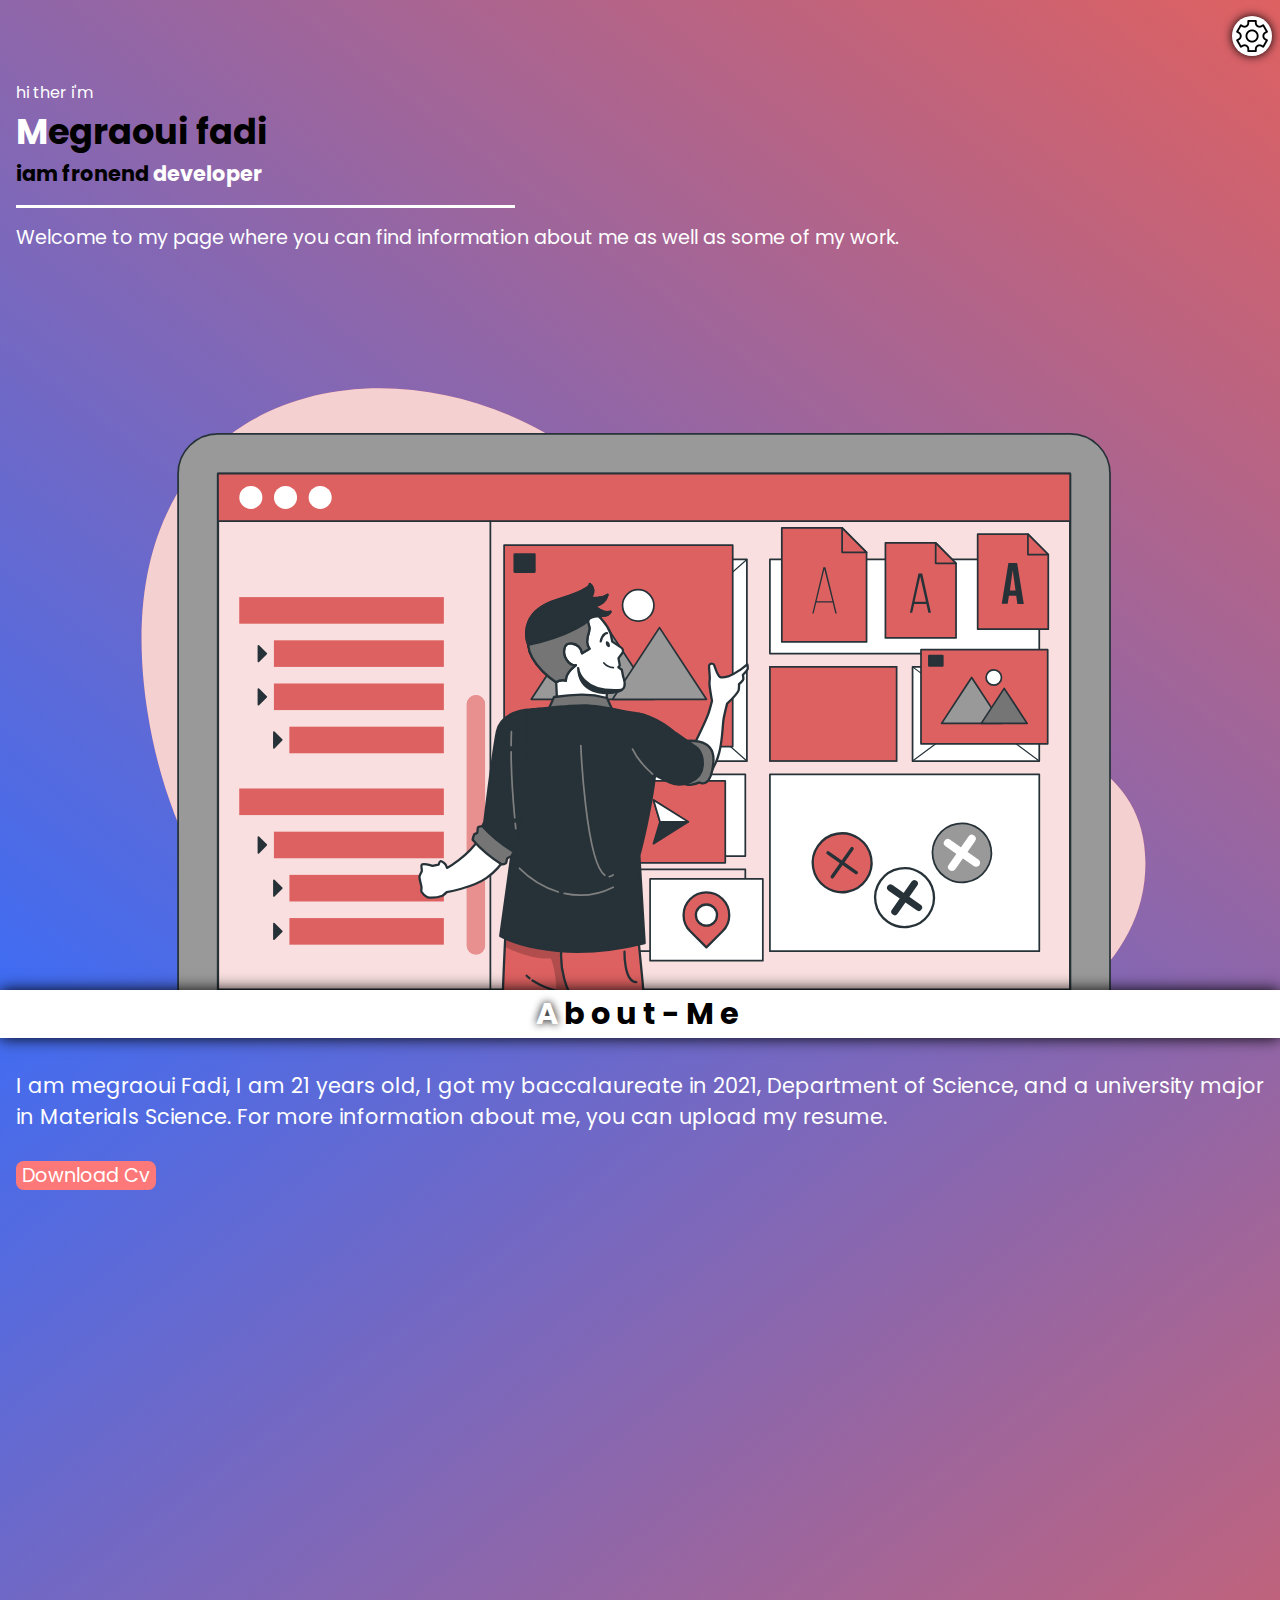
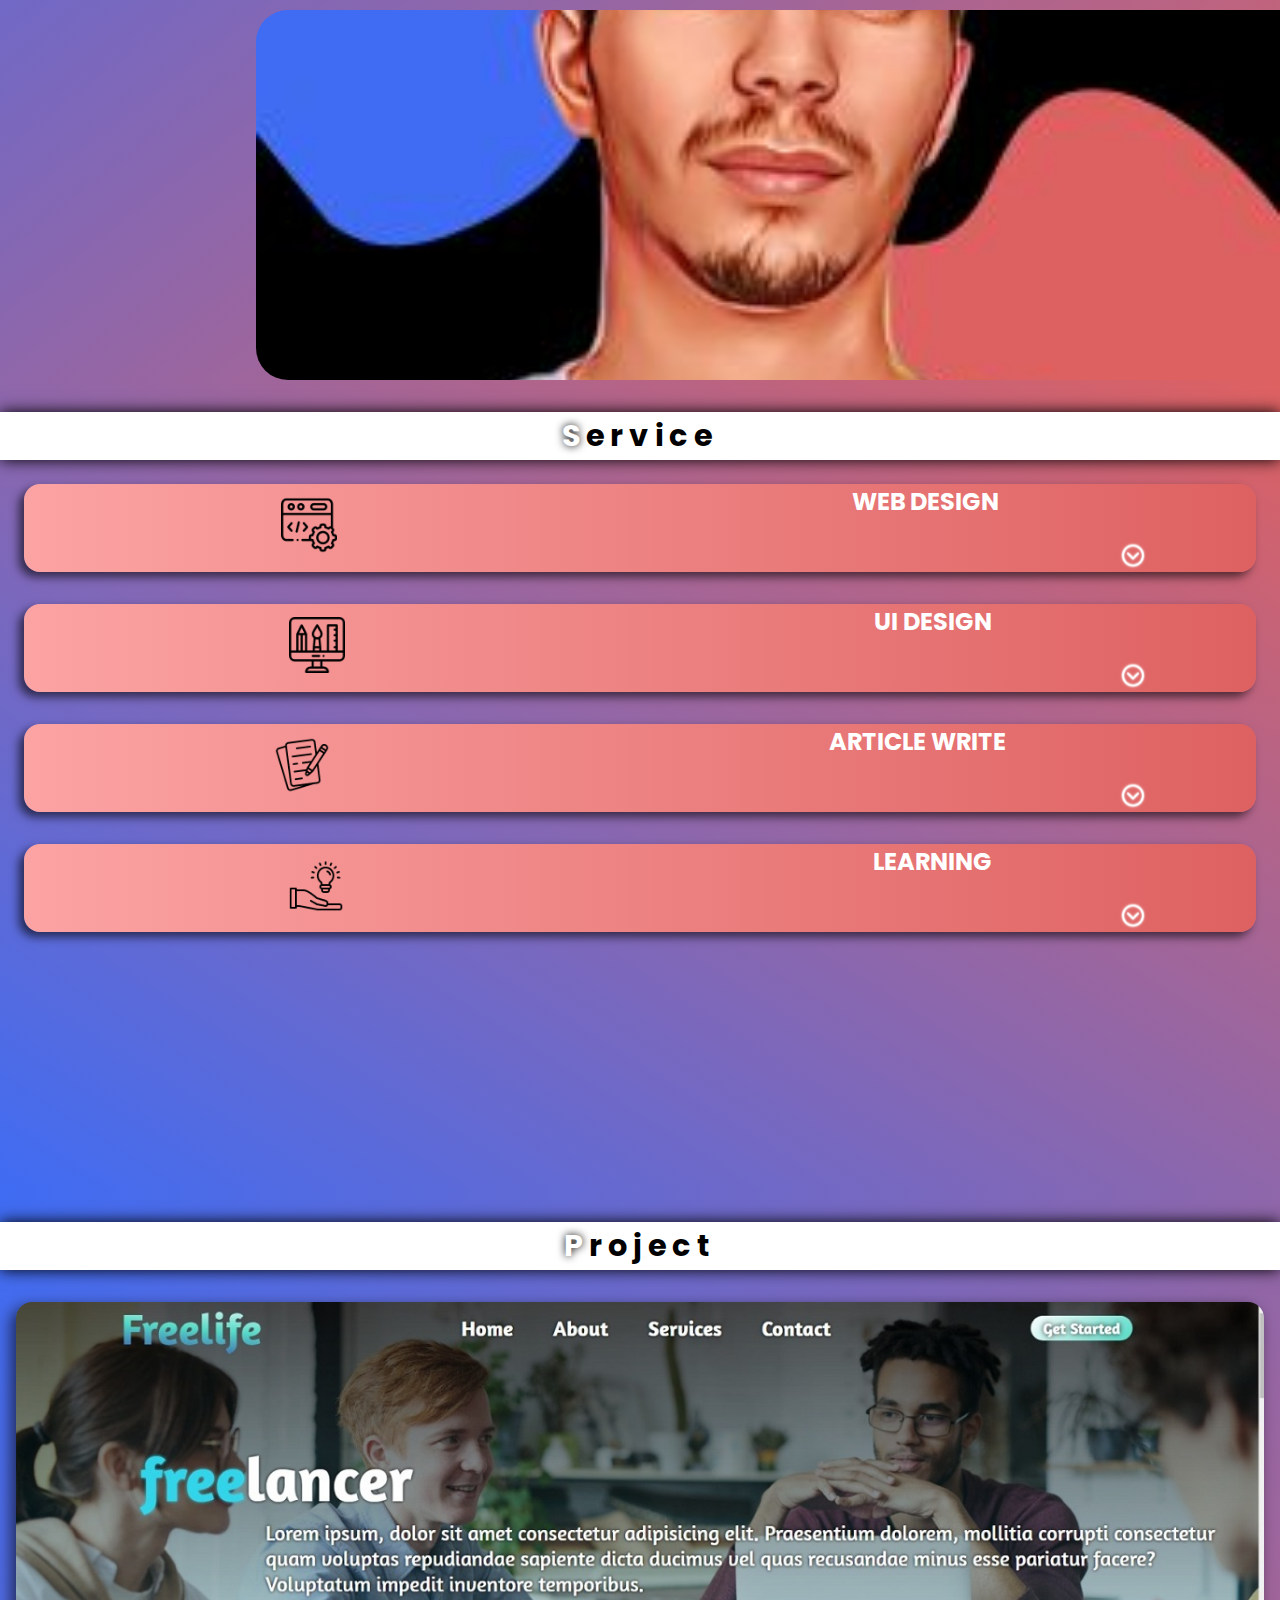
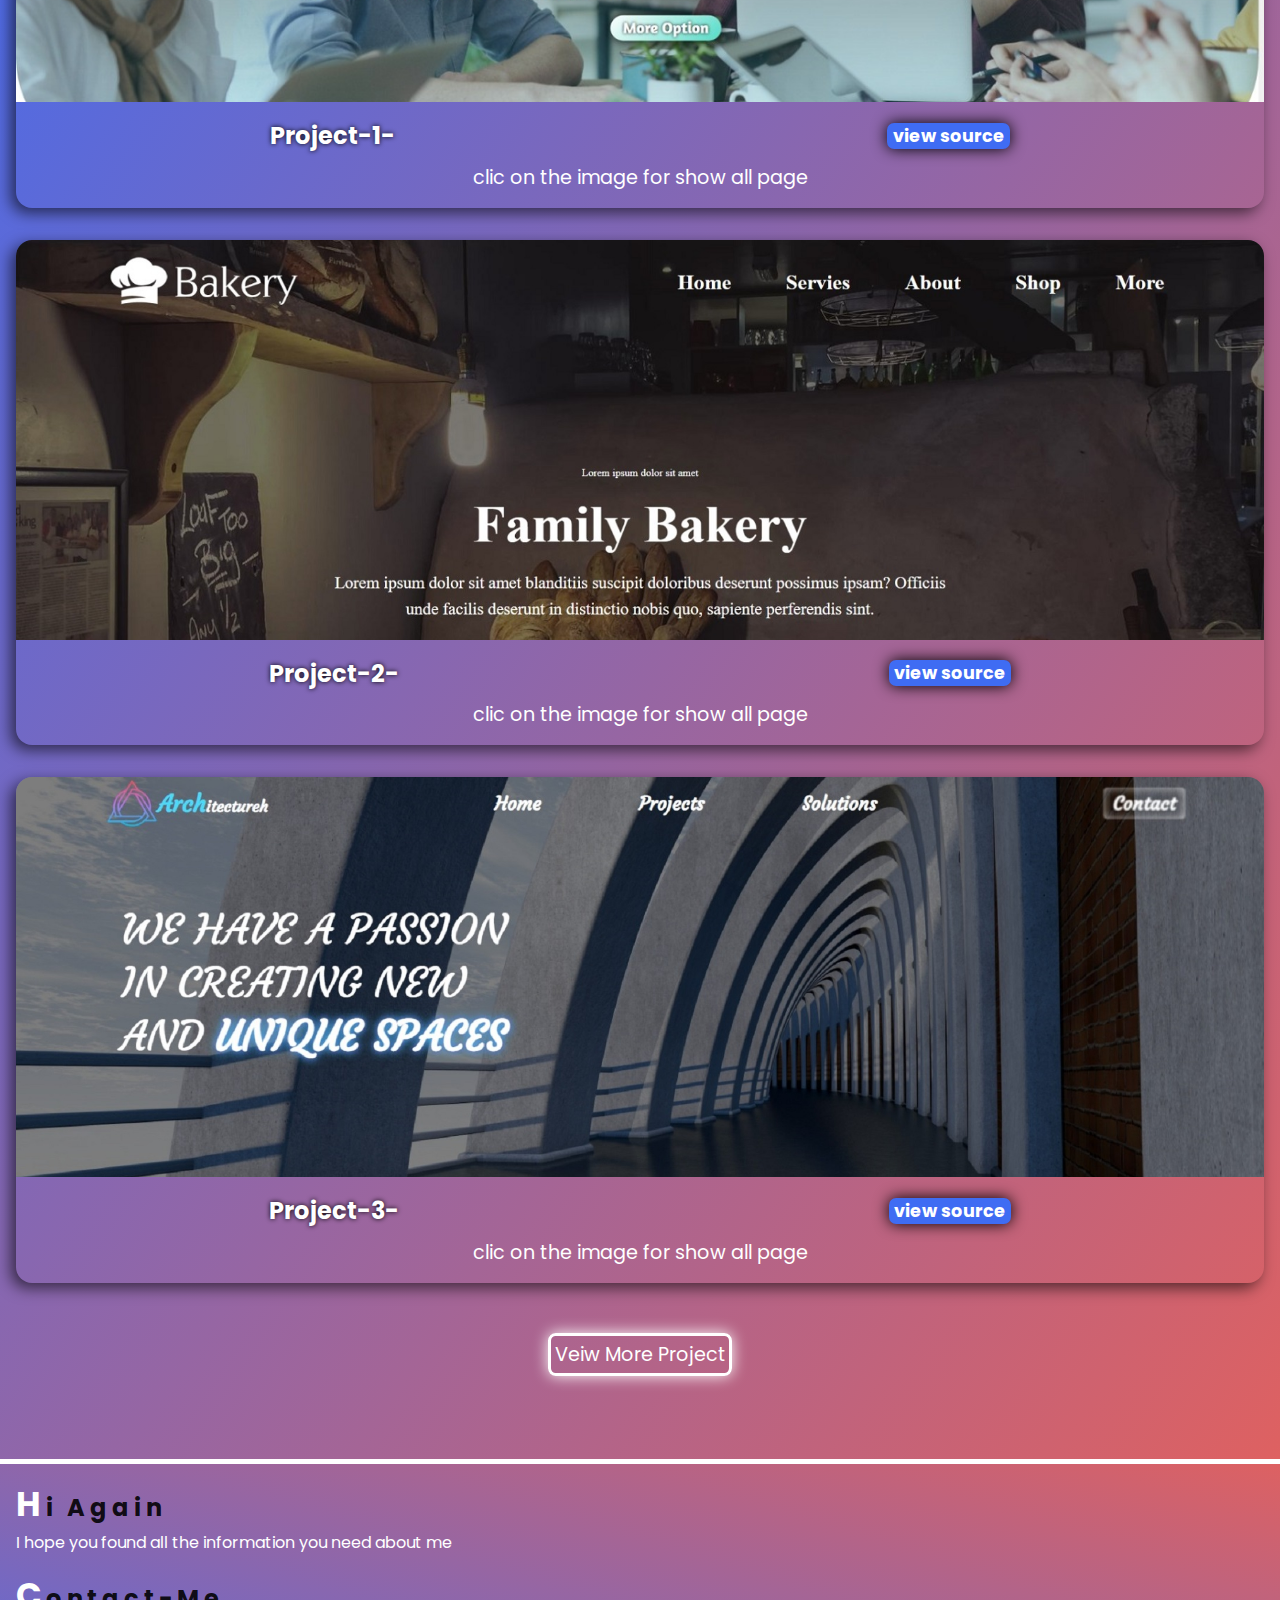
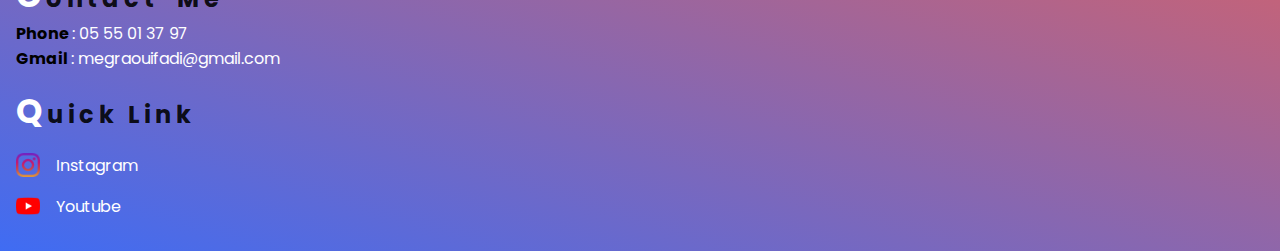
<file: index.html>
<!DOCTYPE html>
<html lang="en">

<head>
    <meta charset="UTF-8">
    <meta http-equiv="X-UA-Compatible" content="IE=edge">
    <meta name="viewport" content="width=device-width, initial-scale=1.0">
    <title>portfolio</title>
    <link rel="stylesheet" href="style.css">
</head>

<body>
    <section class="home-page">
        <header>
            <input type="checkbox" id="navigation">
            <label for="navigation">
                <img src="parameter.png" alt="">
            </label>
            <div class="nav">
                <a href="#about">about</a>
                <a href="#service">service</a>
                <a href="#project">project</a>
                <a href="#contact">contact</a>
                <a href="indexlern.html">learn</a>

            </div>
        </header>

        <div class="container">
            <div class="title">
                <p>hi ther i'm</p>
                <h1>megraoui fadi</h1>
                <h2>iam fronend <span>developer</span></h2>
                <span class="bar"></span>
                <p>Welcome to my page where you can find information about me as well as some of my work.</p>
            </div>
            <div class="image"><img src="img-1.svg" alt=""></div>
        </div>
    </section>


    <section class="about" id="about">
        <div class="title">
            <h2>about-me</h2>
        </div>
        <div class="container">
            <div class="info">
                <p>I am megraoui Fadi, I am 21 years old, I got my baccalaureate in 2021, Department of Science, and a
                    university major in Materials Science. For more information about me, you can upload my resume. </p>
                <a download="CV" href="info.pdf"> download cv</a>
            </div>
            <div class="image"><img src="me.jpg" alt=""></div>
        </div>

    </section>


    <section class="service" id="service">
        <div class="title">
            <h2>service</h2>
        </div>

        <div class="container">
            <div class="box">
                <input type="checkbox" id="box-1">
                <label for="box-1">
                    <div class="img"><img src="web.png" alt=""></div>
                    <h3>web design</h3>
                    <div class="more">
                        <img src="more-than.png" alt="">
                    </div>
                </label>

                <div class="info">
                    <p>in this part of the service I can create websites and resumes, which will later be published on
                        browsers, and all these work will be responsive and in record time.</p>
                </div>

            </div>

            <div class="box">
                <input type="checkbox" id="box-2">
                <label for="box-2">
                    <div class="img"><img src="ui.png" alt=""></div>
                    <h3>ui design</h3>
                    <div class="more">
                        <img src="more-than.png" alt="">
                    </div>
                </label>
                <div class="info">
                    <p>In this part of the service I can design user interfaces and this is what must be done before
                        designing any website or application.</p>
                </div>
            </div>

            <div class="box">
                <input type="checkbox" id="box-3">
                <label for="box-3">
                    <div class="img"><img src="write.png" alt=""></div>
                    <h3>article write</h3>
                    <div class="more">
                        <img src="more-than.png" alt="">
                    </div>
                </label>
                <div class="info">
                    <p>And this part is the oldest special service I joke, which is writing articles.</p>

                </div>
            </div>

            <div class="box">
                <input type="checkbox" id="box-4">
                <label for="box-4">
                    <div class="img"><img src="learn.png" alt=""></div>
                    <h3>learning</h3>
                    <div class="more">
                        <img src="more-than.png" alt="">
                    </div>
                </label>

                <div class="info">
                    <p>And this part is the oldest special service I joke, which is writing articles.</p>
                </div>
            </div>

        </div>
    </section>

    <section class="project" id="project">
        <div class="title">
            <h2>project</h2>
        </div>
        <div class="container">
            <div class="box">
                <input type="checkbox" id="b-1">
                <label for="b-1">
                    <div class="image"><img src="pro-1.jpeg" alt=""></div>
                </label>
                <div class="information">
                    <div class="info">
                        <h2>project-1-</h2>
                        <a href="https://drive.google.com/drive/folders/1aP--HfX594Z7REON0hcEIgQrUzjy6PtL?usp=sharing">view source</a>
                    </div>
                    <p>clic on the image for show all page
                    </p>
                </div>

            </div>
            <div class="box">
                <input type="checkbox" id="b-2">
                <label for="b-2">
                    <div class="image"><img src="pro-2.jpeg" alt=""></div>
                </label>
                <div class="information">
                    <div class="info">
                        <h2>project-2-</h2>
                        <a href="https://drive.google.com/drive/folders/127rRtBcKbUfM3tmzxe3-9wzon08wrQyF?usp=sharing">view source</a>
                    </div>
                    <p>clic on the image for show all page
                    </p>
                </div>

            </div>
            <div class="box">
                <input type="checkbox" id="b-3">
                <label for="b-3">
                    <div class="image"><img src="pro-3.jpeg" alt=""></div>
                </label>
                <div class="information">
                    <div class="info">
                        <h2>project-3-</h2>
                        <a href="https://drive.google.com/drive/folders/1PnoKyNUGBe8xahtW42TIefHMwIhGvyxH?usp=sharing">view source</a>
                    </div>
                    <p>clic on the image for show all page
                    </p>
                </div>

            </div>

        </div>
        <div class="link">
            <a href="indexproject.html">veiw more project</a>
        </div>
    </section>



    <section class="footer" id="contact">
        <div class="container">
            <div class="first">
                <h2>hi again</h2>
<p>            I hope you found all the information you need about me
</p>                
            </div>
            <div class="secend">
                <h2>contact-me</h2>
                <div class="info">
                    <p><span>phone </span>: 05 55 01 37 97</p>
                    <p><span>gmail </span>: megraouifadi@gmail.com</p>
                </div>
            </div>
            <div class="last">
                <h2>quick link</h2>
                <div class="links">
                   
                    <div class="social">
                        <img src="instagram.png" alt="">
                        <a href="https://instagram.com/coding_.pro?igshid=YmMyMTA2M2Y=">instagram</a>
                    </div>
                    <div class="social">
                        <img src="youtube.png" alt="">
                        <a href="https://youtube.com/channel/UCnH_Wc0whkLDOwwBbcRJVww">youtube</a>
                    </div>
                </div>
            </div>
        </div>
    </section>

</body>

</html>
</file>
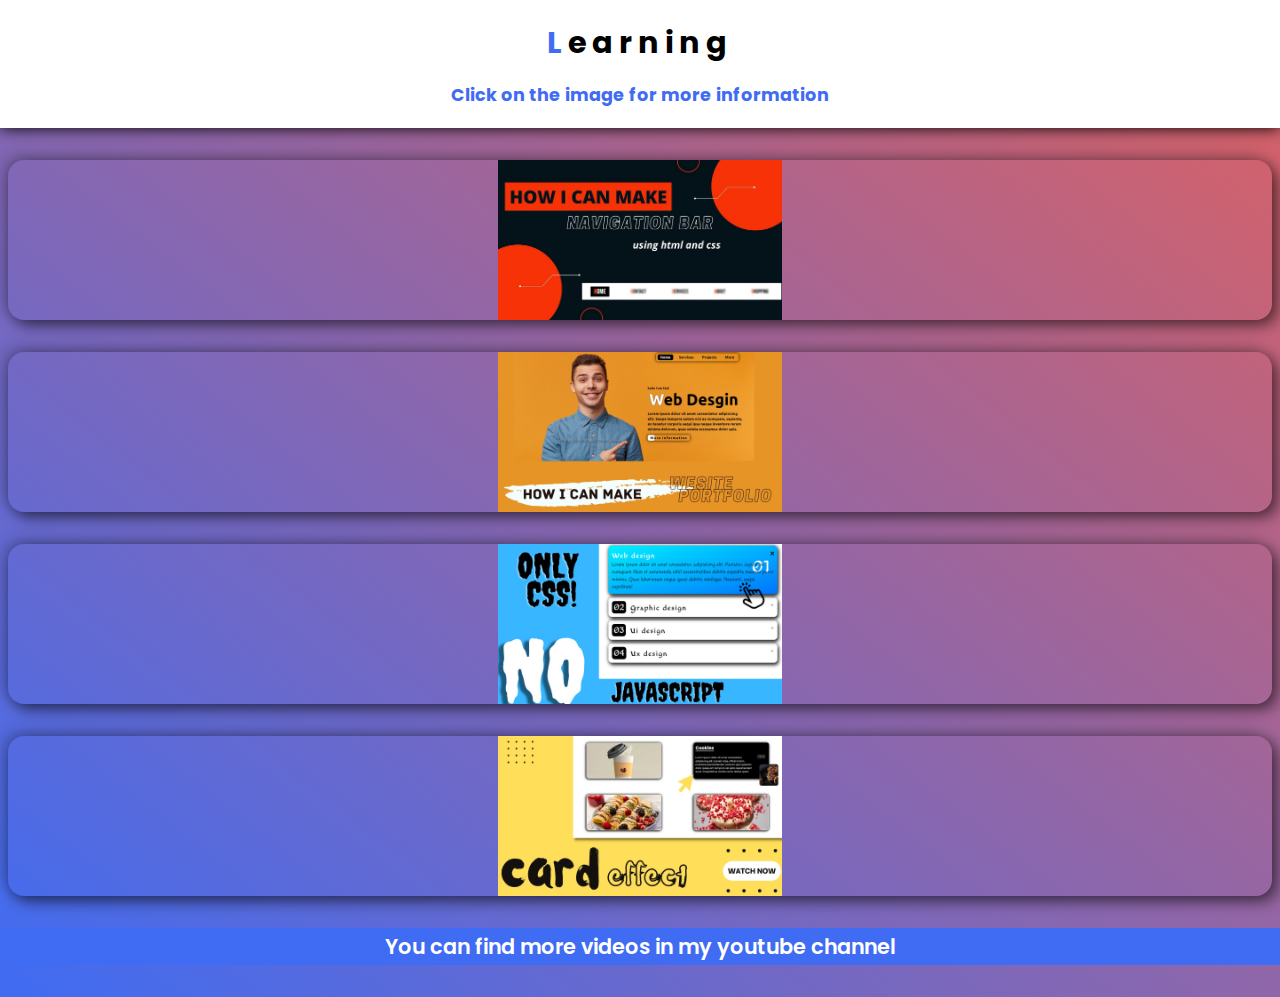
<file: indexlern.html>
<!DOCTYPE html>
<html lang="en">

<head>
    <meta charset="UTF-8">
    <meta http-equiv="X-UA-Compatible" content="IE=edge">
    <meta name="viewport" content="width=device-width, initial-scale=1.0">
    <title>learn</title>
    <link rel="stylesheet" href="style.css">
</head>

<body>
    <section class="learn">
        <div class="title">
            <h2>learning</h2>
            <P>Click on the image for more information</P>
        </div>

        <div class="container">
            <div class="content-box">
                <input type="checkbox" id="box-1">
                <label for="box-1">
                <div class="box">
                    <div class="image content">
                        <img src="y-nav.jpg" alt="">
                    </div>
                    <div class="info content">
                        <h2>make navigation bar</h2>
                        <a href="https://youtu.be/nQhPnJ-ckZY">watch video</a>
                    </div>
                </div>
            </label>
            </div>
            <div class="content-box">
                <input type="checkbox" id="box-2">
                <label for="box-2">
                <div class="box">
                    <div class="image content">
                        <img src="y-portfolio.jpg" alt="">
                    </div>
                    <div class="info content">
                        <h2>make you're portfolio -1-</h2>
                        <a href="https://youtu.be/RtIq4Thqby4">watch video</a>
                    </div>
                </div>
            </label>
            </div>
            <div class="content-box">
                <input type="checkbox" id="box-3">
                <label for="box-3">
                <div class="box">
                    <div class="image content">
                        <img src="y-drop.jpg" alt="">
                    </div>
                    <div class="info content">
                        <h2>make Simple accordion</h2>
                        <a href="https://youtu.be/av_tlvwYvco">watch video</a>
                    </div>
                </div>
            </label>
            </div>
            <div class="content-box">
                <input type="checkbox" id="box-4">
                <label for="box-4">
                <div class="box">
                    <div class="image content">
                        <img src="y-card.jpg" alt="">
                    </div>
                    <div class="info content">
                        <h2>make card with effect</h2>
                        <a href="https://youtu.be/Na6TLGTToQs">watch video</a>
                    </div>
                </div>
            </label>
            </div>
        </div>
<div class="last-part">
    <p>You can find more videos in my youtube channel</p>
</div>
    </section>


</body>

</html>
</file>
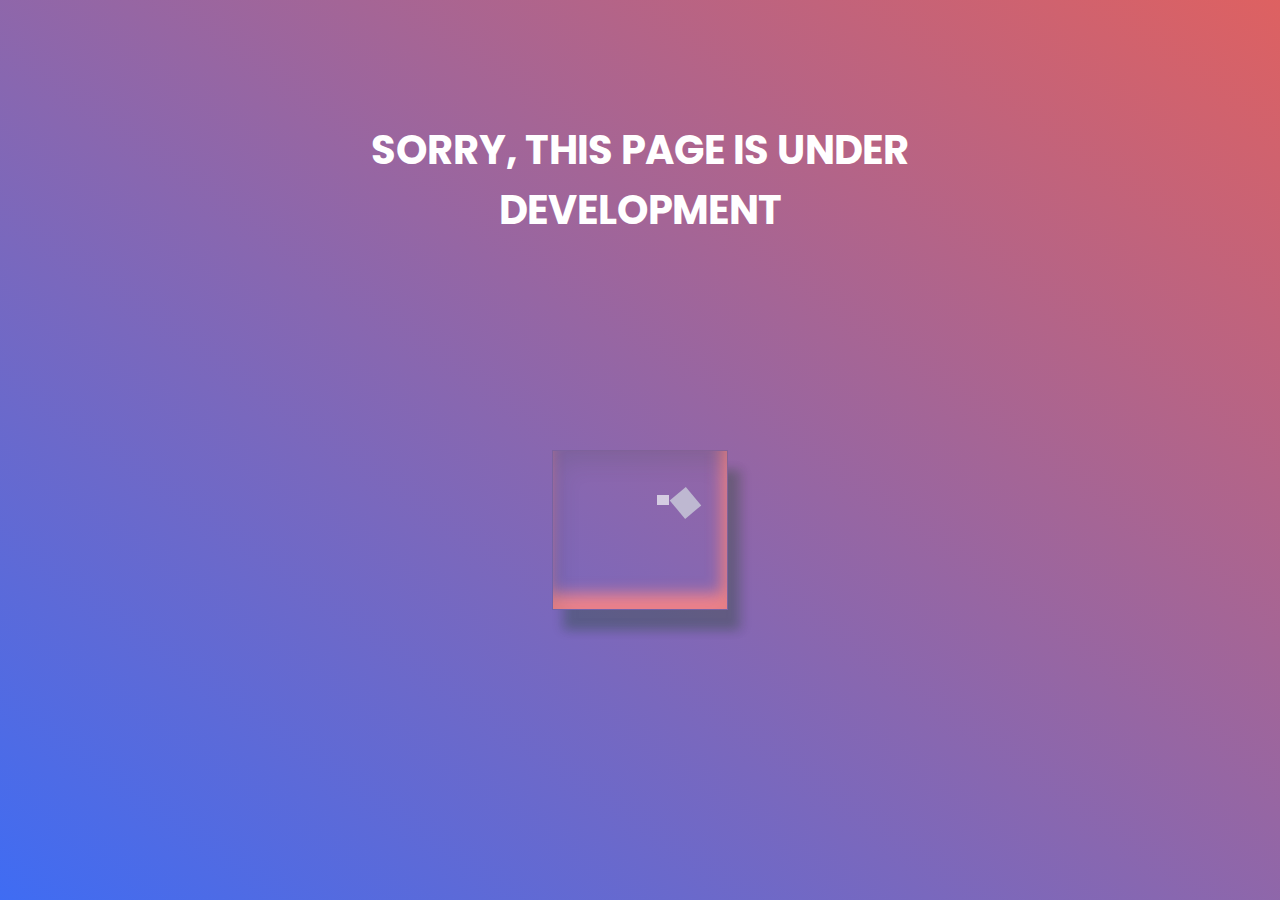
<file: indexproject.html>
<!DOCTYPE html>
<html lang="en">
<head>
    <meta charset="UTF-8">
    <meta http-equiv="X-UA-Compatible" content="IE=edge">
    <meta name="viewport" content="width=device-width, initial-scale=1.0">
    <title>more project</title>
    <link rel="stylesheet" href="style.css">
</head>
<body>

    <div class="more-container">
        <h1>Sorry, this page is under development</h1>
        <div class="dew">
      
        </div>
</div>



</body>
</html>
</file>
<file: style.css>
@import url('https://fonts.googleapis.com/css2?family=Acme&family=Akshar:wght@300;400;500;600;700&family=Amaranth:ital,wght@0,400;0,700;1,400;1,700&family=Amiri:ital,wght@0,400;0,700;1,400;1,700&family=Anek+Latin:wght@100;200;300;400;500;600;700;800&family=Anek+Malayalam:wght@100;200;300;400;500;600;700;800&family=Artifika&family=Barlow+Condensed:ital,wght@0,800;0,900;1,400;1,800&family=Bebas+Neue&family=Cairo:wght@200;600&family=Chelsea+Market&family=Coiny&family=Cormorant+Garamond:ital,wght@0,300;0,400;0,500;0,600;0,700;1,300;1,400;1,500;1,600;1,700&family=Courgette&family=Fira+Sans:ital,wght@0,100;0,200;0,300;0,400;0,500;0,600;0,700;0,800;0,900;1,100;1,200;1,300;1,400;1,500;1,600;1,700;1,800;1,900&family=IBM+Plex+Sans+Arabic:wght@100;200;300;400;500;600;700&family=Indie+Flower&family=Itim&family=Kanit:ital,wght@0,100;0,200;0,300;0,400;0,500;0,600;0,700;0,800;0,900;1,100;1,200;1,400;1,500;1,600;1,700;1,900&family=Kdam+Thmor+Pro&family=League+Spartan:wght@100;200;300;400;500;600;700;800;900&family=Lobster&family=Macondo&family=Noto+Serif:ital,wght@0,400;0,700;1,400;1,700&family=Overlock:ital,wght@0,400;0,700;0,900;1,400;1,700;1,900&family=Pacifico&family=Patrick+Hand&family=Permanent+Marker&family=Poppins:ital,wght@0,100;0,200;0,300;0,400;0,500;0,600;0,700;0,800;0,900;1,100;1,200;1,300;1,400;1,500;1,600;1,700;1,900&family=Red+Hat+Mono:ital,wght@0,300;0,400;0,500;0,600;0,700;1,300;1,400;1,500;1,600;1,700&family=Righteous&family=Roboto+Condensed:ital,wght@0,300;0,400;0,700;1,300;1,400;1,700&family=Roboto+Slab:wght@100;200;300;400;500;600;700;800;900&family=Sansita+Swashed:wght@300;400;500;600;700;800;900&family=Secular+One&family=Shadows+Into+Light&family=Spline+Sans+Mono:wght@300;400;500;600;700&family=Staatliches&family=Ubuntu:ital,wght@0,300;0,400;0,500;0,700;1,300;1,400;1,500;1,700&family=Varela+Round&family=Yanone+Kaffeesatz:wght@200;300;400;500;600;700&display=swap');
*{
margin: 0;
padding: 0;
box-sizing: border-box;
text-decoration: none;
}
html{
    scroll-behavior: smooth;
}
body{
    font-family: poppins;

}
.home-page{
    width: 100%;
    min-height: 100vh;
    max-height: 110vh;
    position: relative;
    background-image: linear-gradient(to bottom left ,#de6161 , #3f6cf3);
    position: relative;
    overflow: hidden;
}
.home-page header{
width: 100%;
height:3em ;
padding: 1em 0.5em;
    position: relative;
    display: flex;
    justify-content: right;
    align-items: flex-start;
}
.home-page header input{
    display: none;
    
}

.home-page header label {
    width: 2.5em;
    height: 2.5em;
    display: flex;
    justify-content: center;
    align-items: center;
    background-color: white;
    border-radius: 2em;
    box-shadow: 0 0 10px black;
}

.home-page header label img{
    width: 2em;
    transition: 1s ease;
    animation: move-nav-1 2s infinite linear;
}
@keyframes move-nav-1{
    0%{
        transform: rotate(0);
    }
    100%{
        transform: rotate(-360deg);
    }
}
.home-page header :checked ~ label img {
 animation: move-nav-2 2s infinite linear;
width: 1.5em;


}
@keyframes move-nav-2{
    0%{
        transform: rotate(0);
    }
    100%{
        transform: rotate(360deg);
    }
}
.home-page header :checked ~ .nav{
    top: 4em;
}
.home-page header .nav{
width: 50%;
height: 15em;
box-shadow: 0 0 15px rgba(0, 0, 0, 1);
border-radius: 1em;
position: absolute;
top: 70em;
right: -5%;
display: flex;
justify-content: space-around;
align-items: center;
flex-direction: column;
background-color: white ;
transition: top 1.2s;
z-index: 99;

}
.home-page header .nav a{
    display: block;
    color: black;
    font-size: 1.2em;
    text-transform: capitalize;
    letter-spacing: 0.1em;
    
}
.home-page header .nav a::first-letter{
    color: black;
    font-weight:bold ;
    font-size: 1.2em;
    
}

.home-page  .container{
    width: 100%;
    height: calc(100% - 4em);
    position: relative;
    top: 1em;
    display: flex;
    flex-direction: column;
}
.home-page .container .title {
    width: 100%;
    height: 50%;
    padding: 1em;
}
.home-page .container .title  p:first-child{
    font-size: 1em;
    color: white;
}
.home-page .container .title  p:last-child{
    color: white;
    line-height: 1.5;
    font-size: 1.2em;
}
.home-page .container .title  h1{
    font-size: 2.2em;
}
.home-page .container .title  h1::first-letter{
    color: white;
    text-transform: capitalize;
}
.home-page .container .title  h2{
    font-size: 1.3em;
}
.home-page .container .title  h2 span{
    color: white;
}
.home-page .container .title span.bar{
    display: block;
    width: 40%;
    height: 0.2em;
    background-color: white;
    margin: 1em 0;
}
.home-page .container .image{
    width: 90%;
    height: 50%;
    overflow: hidden;
    margin: auto;

    
}
.home-page .container .image img{
    width: 100%;
    height: 100%;
    object-fit: cover;
}


/****about-page****/


.about{
    width: 100%;
    height: 110vh;
    background-image: linear-gradient(to top left ,#de6161 , #3f6cf3);
    position: relative;
    
}
.about .title{
    width: 100%;
    height: 3em;
    background-color: white;
    box-shadow: 0 0 15px black;
    display: flex;
    justify-content: center;
    align-items: center;
}
.about .title h2{
    font-size: 1.9em;
    text-transform: capitalize;
    letter-spacing: 0.2em;
}
.about .title h2::first-letter{
    color: white;
    text-shadow: 0 0 8px black;

}
.about .container{
    width: 100%;
    height: calc(100% - 4em);
    position: relative;
    top: 1em;
    display: flex;
    flex-direction: column;
}
.about .container .info{
    width: 100%;
    height: 40%;
    padding:1em 0.4em 1em 1em ;

    
}
.about .container .info p{
    font-size: 1.3em;
    color: white;
}
.about .container .info a{
    width: fit-content;
    display: block;
    font-size: 1.2em;
    text-transform: capitalize;
    color: white;
    background-color: #fd7878;
    padding: 0 0.3em;
    border-radius: 0.4em;
    margin-top: 1.5em;
    
}
.about .container .image{
    width: 80%;
    height: 40%;
    margin: auto;
    border-top-left-radius:2em ;
    border-bottom-left-radius:2em ;
    overflow: hidden;
    position: absolute;
    bottom: 0;
    right: 0;

}
.about .container .image img{
    width: 100%;
    height: 100%;object-fit: cover;
    object-position: center;
}


/****service-page****/
.service{
    width: 100%;
    min-height: 90vh;
    position: relative;
    background-image: linear-gradient(to bottom left ,#de6161 , #3f6cf3);
    padding:2em 0;
}
.service .title{
    width: 100%;
    height: 3em;
    background-color: white;
    box-shadow: 0 0 15px black;
    display: flex;
    justify-content: center;
    align-items: center;
}
.service .title h2{
    font-size: 1.9em;
    text-transform: capitalize;
    letter-spacing: 0.2em;
}
.service .title h2::first-letter{
    color: white;
    text-shadow: 0 0 8px black;

}
.service .container{
    width: 100%;
    height: calc(100% - 4em);
    position: relative;
    top: 1em;
    display: flex;
    flex-direction: column;
    justify-content: center;
    align-items: center;
    gap: 2em;
    padding: 0.5em 1.5em ;
}

.service .container .box{
    width: 100%;
    box-shadow: -5px 5px 10px rgba(0, 0, 0, 0.6);
    border-radius: 1em;
    position: relative;
    overflow: hidden;

}
.service .container .box input{
    display: none;
}
.service .container .box label{
    width: 100%;
    height: 5.5em;
    position: relative;
    display: flex;
    justify-content: space-around;
    align-items: center;
    background-image: linear-gradient(to left ,#de6161 , #fca3a3);

}
.service .container .box label img{
width: 3.5em;
}
.service .container .box label h3{
    font-size: 1.5em;
    text-transform: uppercase;
    color: white;
    pointer-events: none;
    align-self: flex-start;
}
.service .container .box label .more{
    position: absolute;
    top: 85%;
    left: 90%;
    transform: translate(-50% , -50%);
}
.service .container .box label .more img{
width: 1.5em;
transform: rotate(90deg);
filter: drop-shadow(0 0 1px white);
transition: transform 2s;
}
.service .container .box :checked ~ label .more img{
    transform: rotate(270deg);
}
.service .container .box .info{
    overflow: hidden;
    max-height: 0;
   transition: 1.7s;
   position: relative;
   z-index: 1;
   
}
.service .container .box .info::after{
content: '';
position: absolute;
bottom: 100%;
left: 0;
width: 100%;
height: 100%;
background-color: white;
z-index: -1;
transition: 1s;
transition-delay: 0.1s;
}
.service .container .box :checked ~ .info::after{
    bottom: 0%;
}
.service .container .box :checked ~ .info{
    max-height: 100vh;
}
.service .container .box .info p{
    font-size: 1.2em;
    padding: 1em 0.5em;
}

.service .container .box::after{
    content: '';
}


/*******project*****/
.project{
    width: 100%;
    min-height:  100vh;
    position: relative;
    background-image: linear-gradient(to top left ,#de6161 , #3f6cf3);
    padding:2em 0;
}
.project .title{
    width: 100%;
    height: 3em;
    background-color: white;
    box-shadow: 0 0 15px black;
    display: flex;
    justify-content: center;
    align-items: center;
}
.project .title h2{
    font-size: 1.9em;
    text-transform: capitalize;
    letter-spacing: 0.2em;
}
.project .title h2::first-letter{
    color: white;
    text-shadow: 0 0 8px black;

}
.project .container{
    width: 100%;
    height: calc(100% - 4em);
    position: relative;
    top: 1em;
    display: flex;
    flex-direction: column;
    gap: 2em;
    padding: 1em ;
}
.project .container .box{
    width: 100%;
    overflow: hidden;
    box-shadow: -5px 5px 15px rgba(0, 0, 0, 0.6);
    position: relative;
    border-radius: 1em;

}
.project .container .box input{
    display: none;

}
.project .container .box label{
    position: relative;
}
.project .container .box label .image{
    width: 100%;
    height: 25em;
    overflow: hidden;

}
.project .container .box :checked ~ label .image img{
    object-position: bottom;
}
.project .container .box label .image img{
    width: 100%;
    height: 100%;
    object-fit: cover;
    object-position: top;
    transition:object-position 4s;
}
.project .container .box .information{
padding: 1em 0.5em; 
display: flex;
flex-direction: column;
justify-content: center;
align-items: center;
}
.project .container .box .information .info{
width: 100%;
display: flex;
justify-content: space-around;
align-items: center;
}
.project .container .box .information .info h2{
    color: white;
    text-transform: capitalize;
    text-shadow: 0 0 5px black;
}
.project .container .box .information .info a{
    display: block;
    font-size: 1.1em;
    color: white;
    font-weight: bold;
    background: #3f6cf3;
    box-shadow: 0 0 15px black;
    border-radius: 0.4em;
    padding: 0 0.3em;
}
.project .container .box .information p{
font-size: 1.2em;
color: white;
margin-top: 0.5em;
text-align: center;
width: 85%;

}
.project .link{
    width: 100%;
    height: 5em;
    margin: 2em 0;
   display: flex;
   justify-content: center;
   align-items: center;
}
.project .link a{
    width: fit-content;
    display: block;
    font-size: 1.2em;
    color: white;
    text-transform: capitalize;
    border: solid 3px white;
    box-shadow: 0 0 15px white;
    padding:  0.2em;
    border-radius: 0.4em;
}

/**********more-project****************/
.more-container {
    background-image: linear-gradient(to bottom left ,#de6161 , #3f6cf3);
    display: flex;
    position: relative;
    justify-content: center;
    align-items: center;
    width: 100vw;
    height: 100vh;
    overflow: hidden;
}
.more-container  h1{
    text-transform: uppercase;
    position: absolute;
    top:20%;
    left: 50%;
    transform: translate(-50% , -50%);
    text-align: center;
    font-size: 2.5em;
    color: white;
}
.dew {
    position: absolute;
    top: 50%;
    width: 11em;
    height: 10em;
    background: transparent;
    border: 1.3px solid rgba(9, 63, 12, 0.1);
    box-shadow: 
        5px 10px 25px rgba(9, 63, 12, 0.1) inset,
        10px 20px 10px rgba(9, 63, 12, 0.2),
        15px 20px 10px rgba(9, 63, 12, 0.1),
        -5px -15px 15px rgba(253, 134, 134, 0.9) inset;
     animation: shake linear 3s infinite;
    
}

.dew:before {
    content: '';
    position: absolute;
    left: 70%;
    top: 25%;
    width: 1.3em;
    height: 1.5em;
    background: rgba(211, 219, 225, 0.7);
    transform: rotate(320deg);
    animation: shake linear 2s infinite;
}

.dew:after {
    content: '';
    position: absolute;
    left: 60%;
    top: 28%;
    width: 0.7em;
    height: 0.6em;
    background: rgba(244, 248, 248, 0.7);
    animation: shake linear 2s infinite;
    
}

@keyframes shake {
    0% {
        border-radius: 70% 80% 75% 65%;
        top: 50%;
    }

    50% {
        border-radius: 60% 50% 65% 80%;
      top: 55%;
    }

    100% {
        border-radius: 70% 80% 75% 65%;
        top: 50%;
    }
}



/***********end-more-project****************/


/***********footer****************/
.footer{
    width: 100%;
    background-image: linear-gradient(to bottom left ,#de6161 , #3f6cf3);
    position: relative;
    padding-bottom:1em ;

}
.footer .container {
    width: 100%;
    height: 100%;
    padding: 1em ;
    display: flex;
    flex-direction: column;
    gap: 1em;
    border-top: solid 5px rgb(255, 255, 255);

}
.footer .container .first{
    width: 100%;
    position: relative;
    
}
.footer .container h2{
    text-transform: capitalize;
    letter-spacing: 0.2em;
    color: rgba(0, 0, 0, 0.9);
}
.footer .container h2::first-letter{
    color: white;
    font-size: 1.4em;
}
.footer .container  p{
    font-size: 1em;
    color: white;
}
.footer .container .secend p span {
font-weight: bold;
color: black;
text-transform: capitalize;
}
.footer .container .last .links{
    display: flex;
    flex-direction: column;
    gap: 1em;
    margin-top: 1em;
}
.footer .container .last .links .social{
    width: 100%;
    display: flex;
    align-items: center;

}
.footer .container .last .links .social img{
    width: 1.5em;
    margin-right: 1em;
}
.footer .container .last .links a{
    display: block;
    color: white;
    text-transform: capitalize;

}
/***********learn-page****************/
.learn{
    width: 100%;
    min-height: 110vh;
    background-image: linear-gradient(to bottom left ,#de6161 , #3f6cf3);
padding-bottom:  2em;
}

.learn .title{
    width: 100%;
    height: 8em;
    background-color: white;
    box-shadow: 0 0 15px black;
    display: flex;
    justify-content: center;
    align-items: center;
    flex-direction: column;
    gap: 1em;
}
.learn .title h2{
    font-size: 1.9em;
    text-transform: capitalize;
    letter-spacing: 0.2em;
}
.learn .title h2::first-letter{
    color: #3f6cf3;

}
.learn .title p{
    text-align: center;
    font-size: 1.1em;
    font-weight: bold;
    color: #3f6cf3;
}
.learn .container{
    width: 100%;
    height: calc(100% - 8em);
    position: relative;
    display: flex;
    flex-direction: column;
    gap: 2em;
    top: 1em;
    padding: 1em 0.5em;
    
}
.learn .container .content-box input{
    display: none;

}
.learn .container .content-box :checked ~ label .box{
    transform: rotatey(180deg);
}


.learn .container .box{
width: 100%;
height: 10em;
box-shadow: 5px 5px 15px rgba(0, 0, 0, 0.6) , -5px -5px 15px rgba(0, 0, 0, 0.2);
border-radius: 1em;
position: relative;
transform-style:preserve-3d;
transition: 0.5s;
perspective: 500px;
}
.learn .container .box .content{
    width: 100%;
    height: 100%;
    position: absolute;
    top: 0;
    left: 0;
    border-radius: 1em;
    overflow: hidden;
    backface-visibility: hidden;
    display: flex;
    justify-content: center;
    align-items: center;
    flex-direction: column;
}
.learn .container .box .content.image img{
    width: 100%;
    height: 100%;
    object-fit: contain;
    object-position: center;

}
.learn .container .box .content.info{
    transform: rotatey(180deg);
    gap: 2em;
    background-image: linear-gradient(to bottom left ,#de6161 , #3f6cf3);
    position: relative;

} 
.learn .container .box .content.info::after{
    content: '';
    position: absolute;
    top: -10%;
    left: -40%;
    width: 100%;
    height: 120%;
    border-radius: 50%;
    z-index: -1;
    background-color: white;

}
.learn .container .box .content.info h2{
    text-transform: capitalize;
    color: black;
    text-align: center;

}
.learn .container .box .content.info a{
    width: fit-content;
    display: block;
    font-size: 1.2em;
    color: #3f6cf3;
    align-self: flex-start;
    margin-left: 1em ;
    font-weight: bold;
    position: relative;

}
.learn .container .box .content.info a::after{
content: '';
position: absolute;
bottom: 0;
left: 0;
width: 100%;
height: 0.2em;
background-color: black;
}
.learn .last-part{
    width: 100%;
    margin-top: 2em;
    text-align: center;
    padding: 0.2em 1em;
    background-color: #3f6cf3;
}
.learn .last-part p{
    font-size: 1.3em;
    font-weight: 600;
    color: white;
    pointer-events: none;
}
</file>
